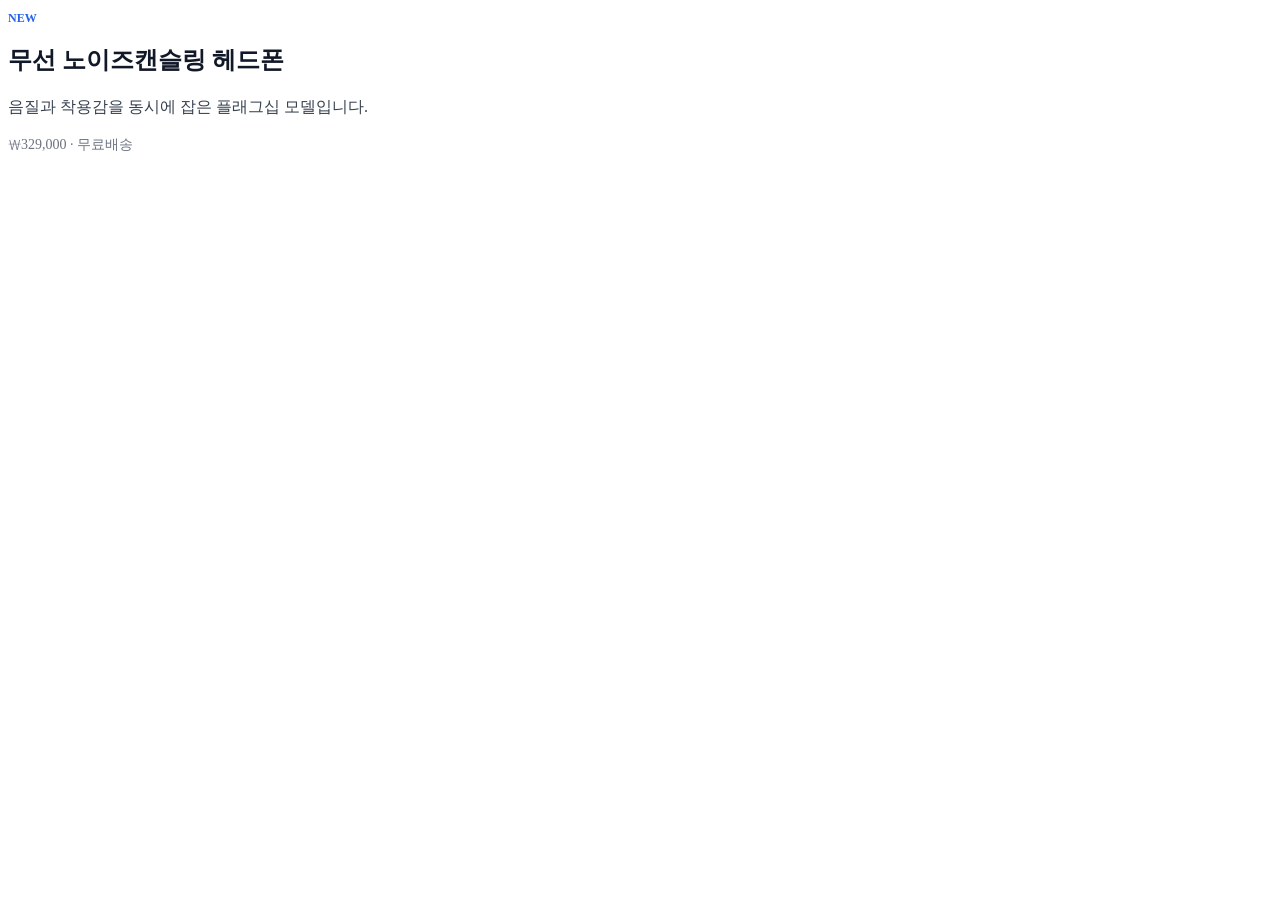
<file: day04/index.html>
<!DOCTYPE html>
<html lang="en">

<head>
    <meta charset="UTF-8">
    <meta name="viewport" content="width=device-width, initial-scale=1.0">
    <title>Document</title>
    <link rel="stylesheet" href="index.css">
</head>

<body>
    <section>
        <span class="badge">NEW</span>
        <h1>무선 노이즈캔슬링 헤드폰</h1>
        <p>음질과 착용감을 동시에 잡은 플래그십 모델입니다.</p>
        <span class="label">₩329,000 · 무료배송</span>
    </section>

</body>

</html>
</file>
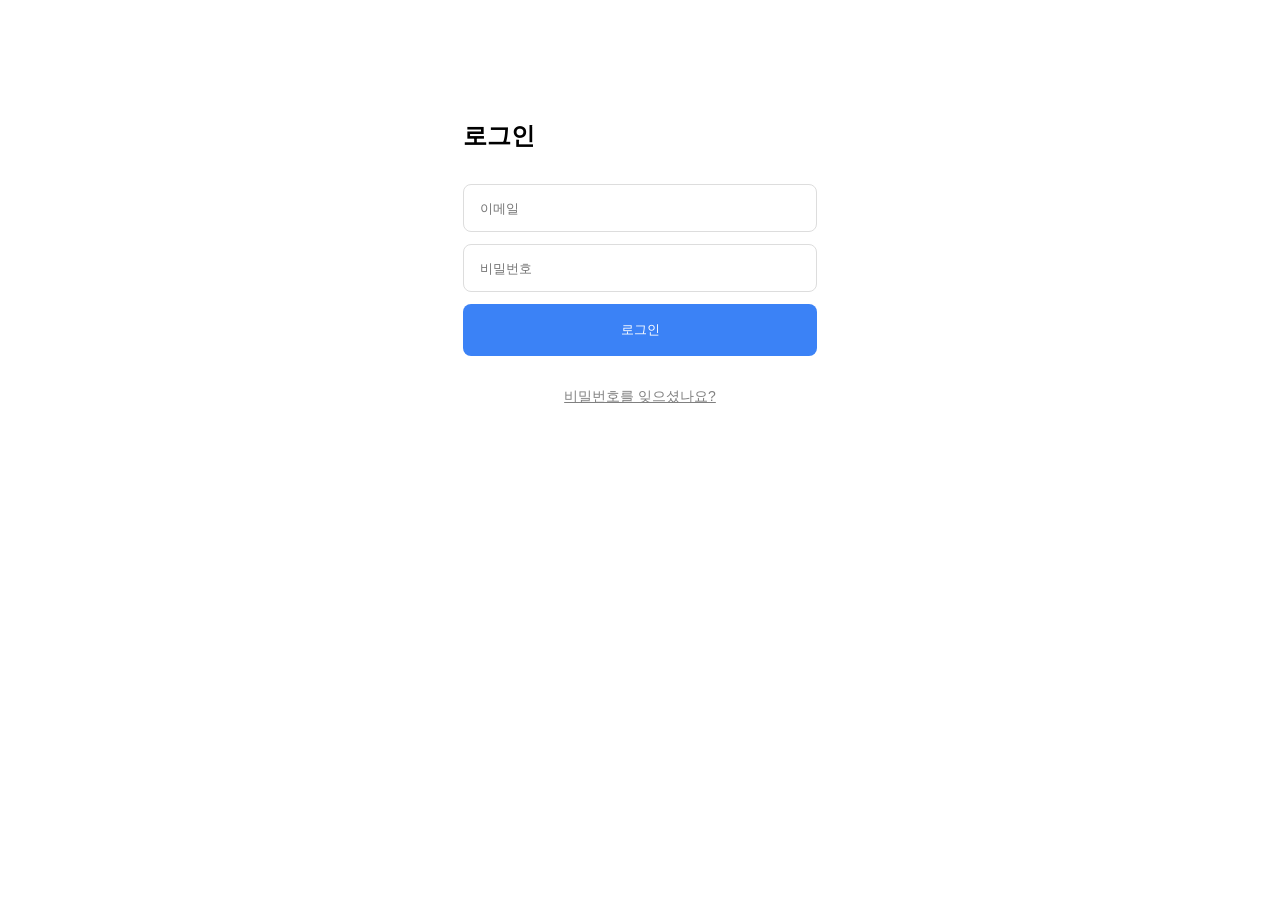
<file: day12/index.html>
<!DOCTYPE html>
<html lang="en">

<head>
    <meta charset="UTF-8">
    <meta name="viewport" content="width=device-width, initial-scale=1.0">
    <title>Login</title>
    <style>
        * {
            box-sizing: border-box;
        }

        body {
            margin: 0;
            font-family: sans-serif;
        }

        .login {
            max-width: 402px;
            padding: 120px 24px 24px 24px;
            gap: 32px;
            flex-direction: column;
            display: flex;
            margin: 0 auto;
        }

        form {
            gap: 12px;
            flex-direction: column;
            display: flex;
            /* 방향을 결정함 column은 세로로 정렬뜻함*/

        }

        input {
            height: 48px;
            padding-left: 16px;
            border: 1px solid #DDD;
            border-radius: 8px;
        }

        button {
            height: 52px;
            background-color: #111;
            border-radius: 8px;
            border: none;
            color: #fff;
            background-color: #3B82F6;
        }

        h1 {
            font-size: 24px;
            margin: 0;
        }

        a {
            font-size: 14px;
            color: gray;
            text-align: center;
        }
    </style>
</head>

<body>
    <main class="login">
        <h1>로그인</h1>
        <form>
            <input type="email" placeholder="이메일">
            <input type="password" placeholder="비밀번호">
            <button type="submit">로그인</button>
        </form>
        <a href="#">비밀번호를 잊으셨나요?</a>
    </main>
</body>

</html>
</file>
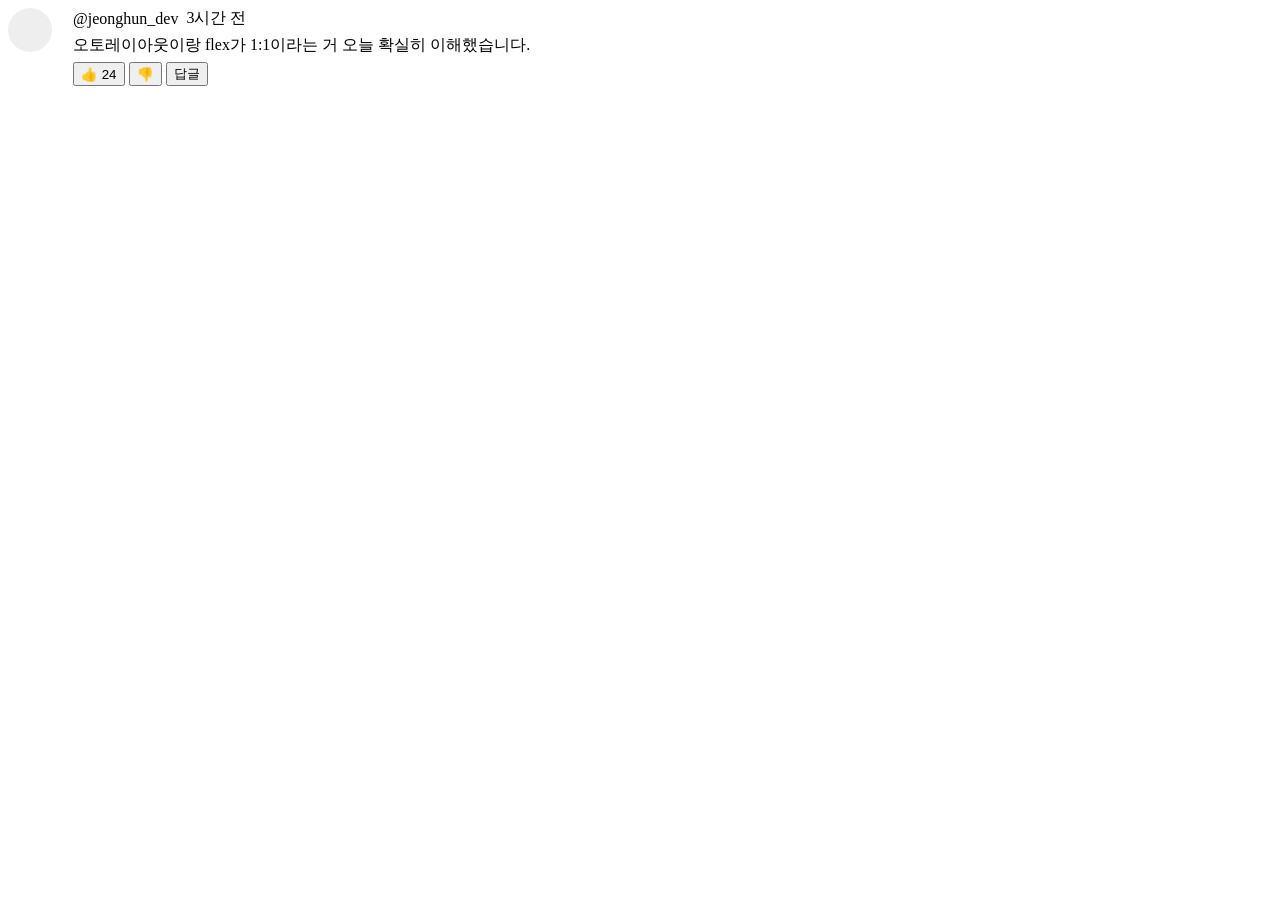
<file: day13/index.html>
<!DOCTYPE html>
<html lang="en">

<head>
    <meta charset="UTF-8">
    <meta name="viewport" content="width=device-width, initial-scale=1.0">
    <title>Document</title>
    <style>
        .comment {
            display: flex;
            align-items: flex-start;
            gap: 21px;
        }

        .avatar {
            width: 44px;
            height: 44px;
            flex-shrink: 0;
            /* 이걸 생략하면 본문이 늘어나면 원도 같이 늘어나게된다*/
            background-color: #eee;
            border-radius: 50%
        }

        .body {
            display: flex;
            flex-direction: column;
            gap: 6px;
            flex: 1;
        }

        .meta {
            display: flex;
            gap: 8px;
            align-items: center;
        }

        .actions {
            display: flex;
            gap: 4px;
        }

        .text {
            margin: 0px;
        }
    </style>

</head>

<body>
    <div class="comment">
        <div class="avatar"></div>

        <div class="body">
            <div class="meta">
                <span class="name">@jeonghun_dev</span>
                <span class="time">3시간 전</span>
            </div>

            <p class="text">
                오토레이아웃이랑 flex가 1:1이라는 거 오늘 확실히 이해했습니다.
            </p>

            <div class="actions">
                <button>👍 24</button>
                <button>👎</button>
                <button>답글</button>
            </div>
        </div>
    </div>
</body>

</html>
</file>
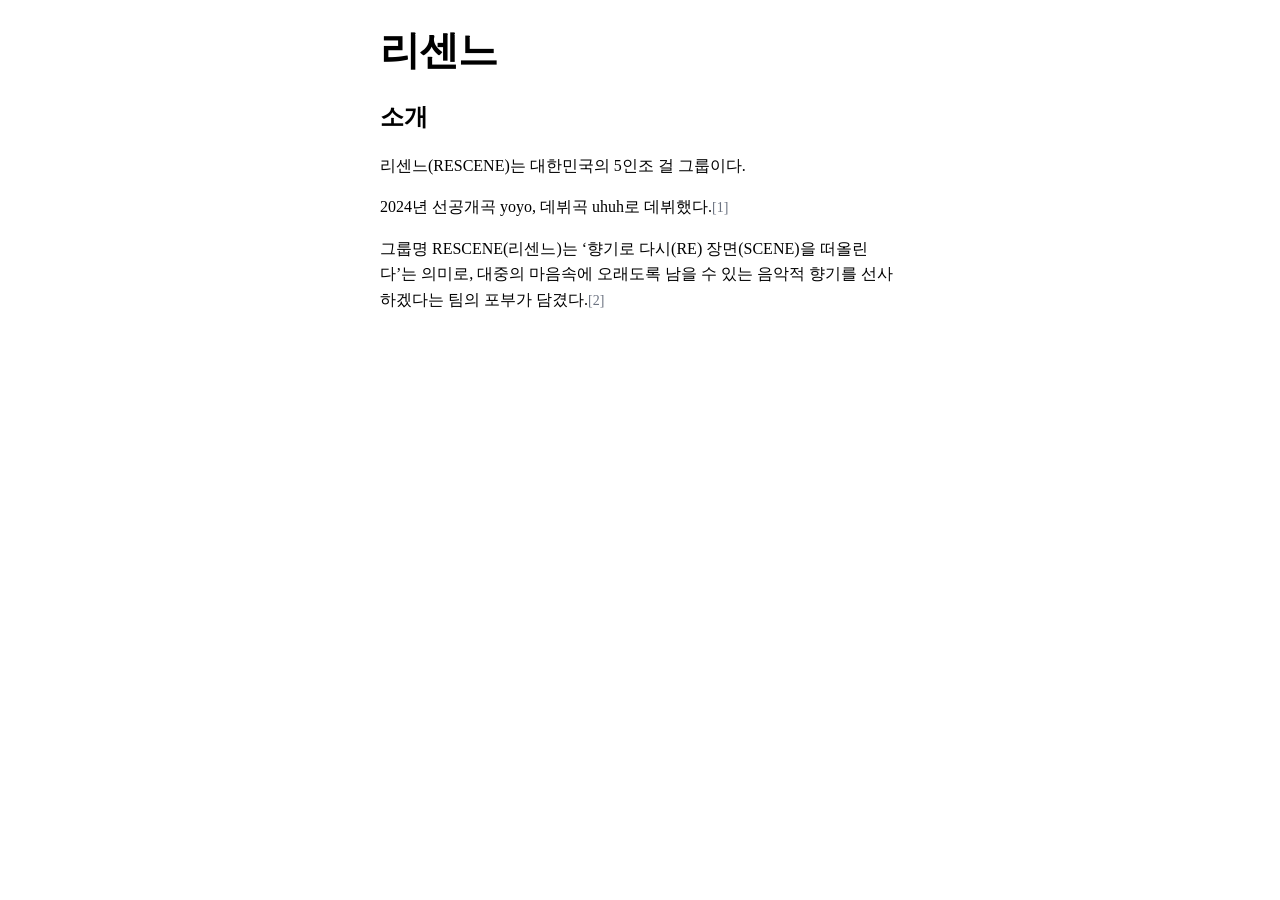
<file: day03/day3.html>
<!DOCTYPE html>
<html lang="en">

<head>
    <meta charset="UTF-8">
    <meta name="viewport" content="width=device-width, initial-scale=1.0">
    <title>리센느</title>
    <link rel="stylesheet" href="day3.css">
</head>

<body>
    <main class="container">
        <h1>리센느</h1>
        <h2>소개</h2>
        <p>
            리센느(RESCENE)는 대한민국의 5인조 걸 그룹이다.
        </p>
        <p>
            2024년 선공개곡 yoyo, 데뷔곡 uhuh로 데뷔했다.<span class="caption">[1]</span>
        </p>
        <p>
            그룹명 RESCENE(리센느)는 ‘향기로 다시(RE) 장면(SCENE)을 떠올린다’는 의미로, 대중의 마음속에 오래도록 남을 수 있는 음악적 향기를 선사하겠다는 팀의 포부가 담겼다.<span
                class="caption">[2]</span>
        </p>
    </main>
</body>

</html>
</file>
<file: day04/index.css>
h1 {
    font-size: 24px;
    line-height: 1.2;
    font-weight: 600;
    color: #111827;
}

p {
    font-size: 16px;
    font-weight: 400;
    line-height: 1.5;
    color: #374151;
}

.label {
    font-size: 14px;
    font-weight: 400;
    color: #6b7280;
}

.badge {
    font-size: 12px;
    color: #2563eb;
    font-weight: 600;
}
</file>
<file: day03/day3.css>
body {
    font-size: 16px;
    line-height: 1.6;
}

.container {
    max-width: 65ch;
    margin: 0 auto;
}

h1 {
    font-size: 40px;
    line-height: 1.2;
    letter-spacing: -0.02em;
}

h2 {
    font-size: 24px;
    line-height: 1.3;
}

.caption {
    font-size: 14px;
    color: #6b7280;
}
</file>
